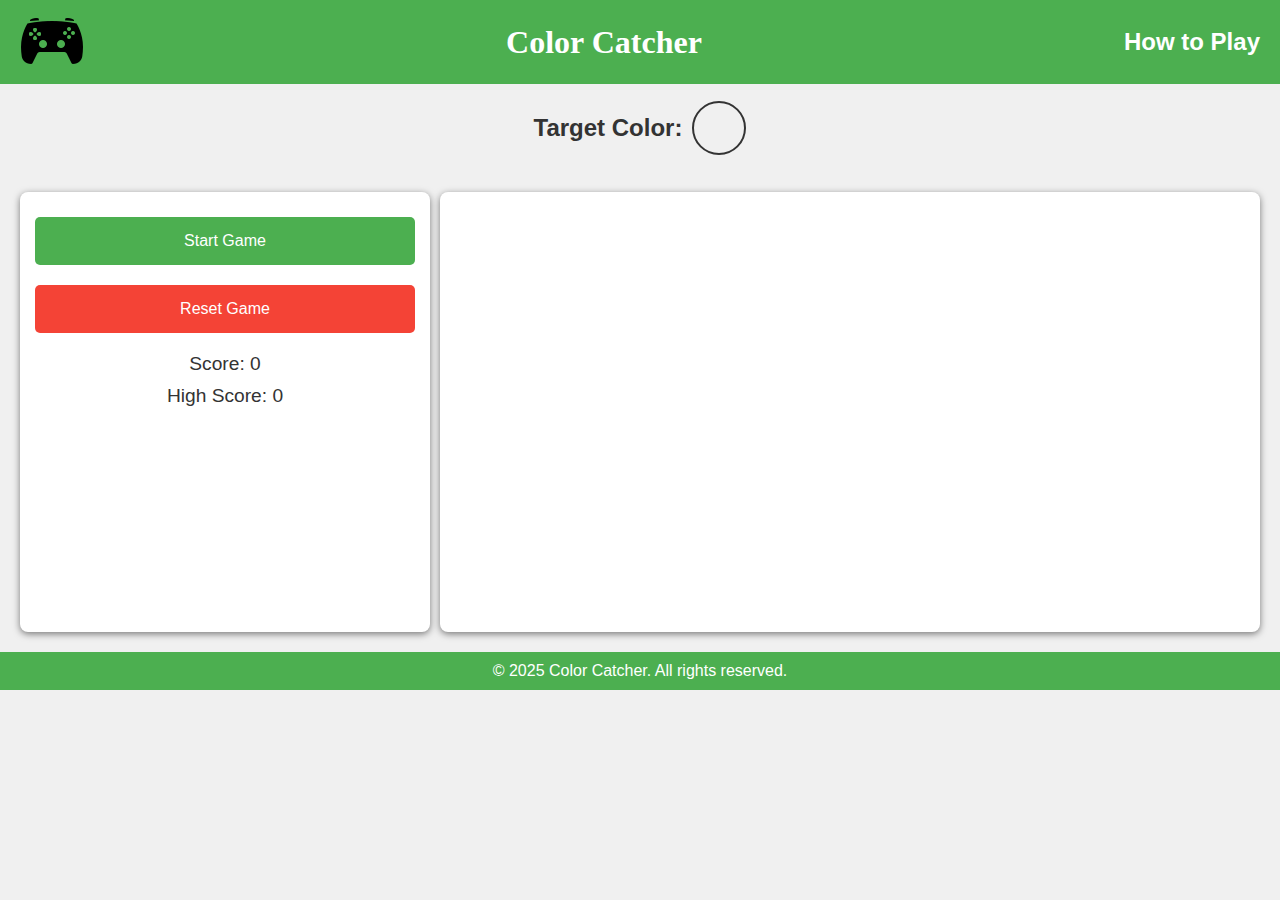
<file: assets/index.html>
<!DOCTYPE html>
<html lang="en">
<head>
    <meta charset="UTF-8">
    <meta name="viewport" content="width=device-width, initial-scale=1.0">
    <title>Color Catcher</title>
    <link rel="stylesheet" href="game.css">
</head>
<body>
    <div class="header">
        <img src="./images/game-icon.png" alt="Logo">
        <h1>Color Catcher</h1>
        <a class="how-to-play" href="rulse.html">How to Play</a>
    </div>

    <div class="target-color">
        <h2>Target Color:</h2>
        <div class="target-circle" id="target-circle"></div>
    </div>

    <div class="feedback" id="feedback"></div>

    <div class="main-container">
        <div class="controls">
            <button class="start">Start Game</button>
            <button class="reset">Reset Game</button>
            <div class="score-info">Score: <span id="score">0</span></div>
            <div class="score-info">High Score: <span id="high-score">0</span></div>
        </div>

        <div class="game-area" id="game-area">
            <div class="lose-message" id="lose-message">You Lose!</div>
            <button class="restart" id="restart">Restart</button>
        </div>
    </div>

    <div class="footer">
        &copy; 2025 Color Catcher. All rights reserved.
    </div>
    <script src="game.js"></script>

</body>
</html>
</file>
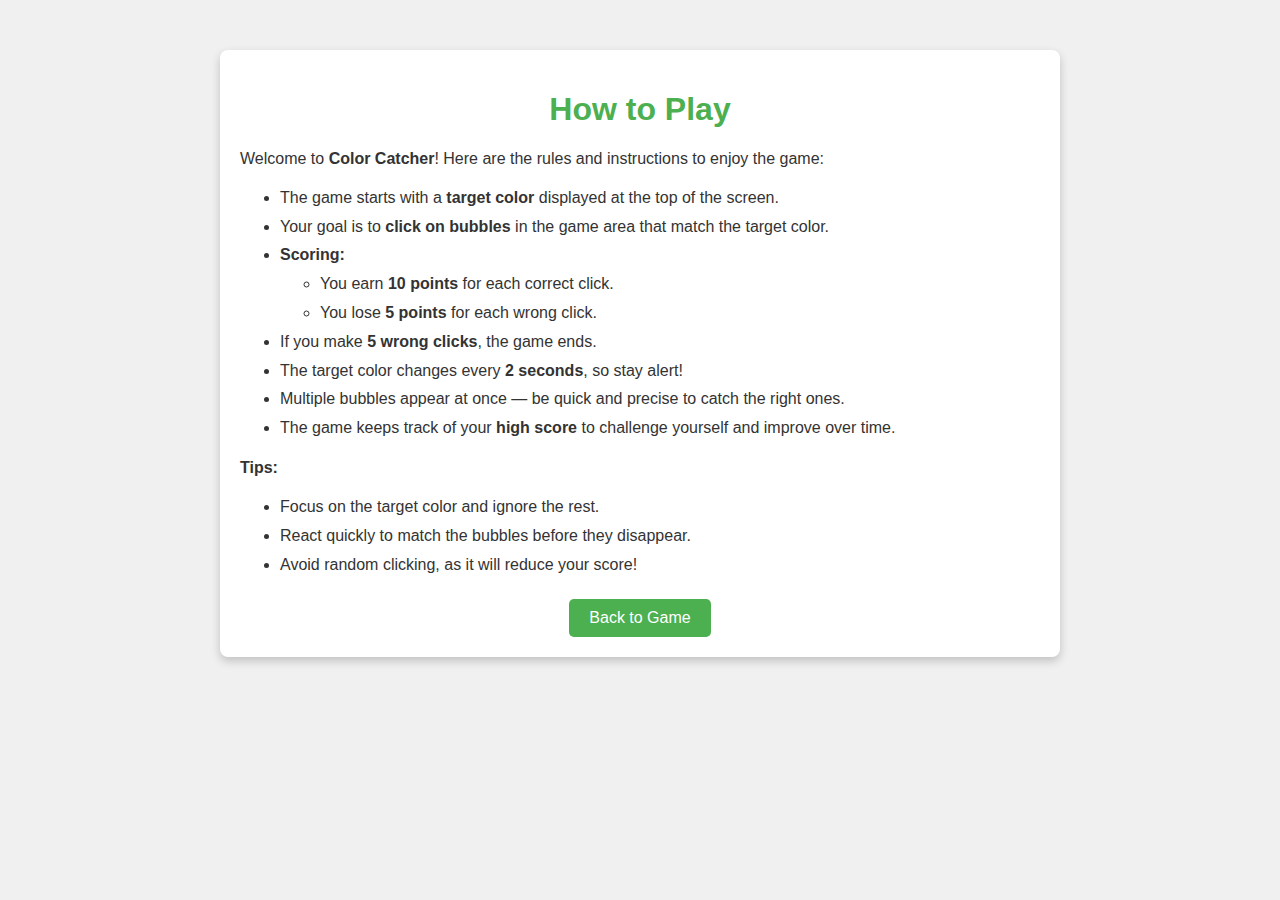
<file: assets/rulse.html>
<!DOCTYPE html>
<html lang="en">
<head>
    <meta charset="UTF-8">
    <meta name="viewport" content="width=device-width, initial-scale=1.0">
    <title>How to Play - Color Catcher</title>
    <style>
        body {
            font-family: Arial, sans-serif;
            margin: 0;
            padding: 0;
            background-color: #f0f0f0;
            color: #333;
        }

        .container {
            max-width: 800px;
            margin: 50px auto;
            background: white;
            border-radius: 8px;
            box-shadow: 0 4px 10px rgba(0, 0, 0, 0.2);
            padding: 20px;
        }

        h1 {
            text-align: center;
            color: #4CAF50;
        }

        ul {
            line-height: 1.8;
        }

        .back-button {
            display: block;
            width: fit-content;
            margin: 20px auto 0;
            padding: 10px 20px;
            background-color: #4CAF50;
            color: white;
            text-decoration: none;
            text-align: center;
            border-radius: 5px;
            font-size: 1rem;
        }

        .back-button:hover {
            background-color: #45a049;
        }
    </style>
</head>
<body>
    <div class="container">
        <h1>How to Play</h1>
        <p>Welcome to <strong>Color Catcher</strong>! Here are the rules and instructions to enjoy the game:</p>
        <ul>
            <li>The game starts with a <strong>target color</strong> displayed at the top of the screen.</li>
            <li>Your goal is to <strong>click on bubbles</strong> in the game area that match the target color.</li>
            <li><strong>Scoring:</strong>
                <ul>
                    <li>You earn <strong>10 points</strong> for each correct click.</li>
                    <li>You lose <strong>5 points</strong> for each wrong click.</li>
                </ul>
            </li>
            <li>If you make <strong>5 wrong clicks</strong>, the game ends.</li>
            <li>The target color changes every <strong>2 seconds</strong>, so stay alert!</li>
            <li>Multiple bubbles appear at once — be quick and precise to catch the right ones.</li>
            <li>The game keeps track of your <strong>high score</strong> to challenge yourself and improve over time.</li>
        </ul>
        <p><strong>Tips:</strong></p>
        <ul>
            <li>Focus on the target color and ignore the rest.</li>
            <li>React quickly to match the bubbles before they disappear.</li>
            <li>Avoid random clicking, as it will reduce your score!</li>
        </ul>
        <a href="index.html" class="back-button">Back to Game</a>
    </div>
</body>
</html>
</file>
<file: assets/game.css>
body {
    font-family: Arial, sans-serif;
    margin: 0;
    padding: 0;
    background-color: #f0f0f0;
    color: #333;
}

.header {
    display: flex;
    justify-content: space-between;
    align-items: center;
    background-color: #4CAF50;
    color: white;
    padding: 10px 20px;
}

.header h1 {
    margin: 0;
    font-family: 'Times New Roman', Times, serif;
}

.how-to-play {
    cursor: pointer;
    text-decoration: none;
    font-size: x-large;
    font-weight: bold;
    color: white;
}

.target-color {
    display: flex;
    justify-content: center;
    align-items: center;
    margin-top: 10px;
}

.target-circle {
    width: 50px;
    height: 50px;
    border-radius: 50%;
    border: 2px solid #333;
    margin-left: 10px;
}

.feedback {
    text-align: center;
    font-size: 1.2rem;
    margin-top: 10px;
    opacity: 0;
    transition: opacity 0.5s ease;
}

.feedback.visible {
    opacity: 1;
}

.main-container {
    display: grid;
    grid-template-columns: 1fr 2fr;
    gap: 10px;
    padding: 20px;
}

.controls {
    background-color: white;
    padding: 15px;
    border-radius: 8px;
    box-shadow: 0 2px 7px rgba(0, 0, 0, 0.5);
    text-align: center;
}

.controls button {
    width: 100%;
    padding: 15px;
    margin: 10px 0;
    border: none;
    border-radius: 5px;
    cursor: pointer;
    font-size: 1rem;
}

.controls .start {
    background-color: #4CAF50;
    color: white;
}

.controls .reset {
    background-color: #f44336;
    color: white;
}

.controls .score-info {
    font-size: 1.2rem;
    margin-top: 10px;
}

.game-area {
    background-color: white;
    padding: 20px;
    border-radius: 8px;
    box-shadow: 0 2px 7px rgba(0, 0, 0, 0.5);
    position: relative;
    height: 400px;
}

.game-area .object {
    width: 50px;
    height: 50px;
    position: absolute;
    cursor: pointer;
    animation: fade-in 0.5s;
}

.object.circle {
    border-radius: 50%;
}

.object.square {
    border-radius: 0;
}

.object.triangle {
    width: 0;
    height: 0;
    border-left: 25px solid transparent;
    border-right: 25px solid transparent;
    border-bottom: 50px solid;
}

@keyframes fade-in {
    from {
        opacity: 0;
        transform: scale(0.8);
    }
    to {
        opacity: 1;
        transform: scale(1);
    }
}

.footer {
    text-align: center;
    background-color: #4CAF50;
    color: white;
    padding: 10px 0;
}

.lose-message {
    position: absolute;
    top: 50%;
    left: 50%;
    transform: translate(-50%, -50%);
    font-size: 2rem;
    color: red;
    display: none;
}

.restart {
    display: none;
    margin-top: 20px;
    padding: 10px 15px;
    background-color: #4CAF50;
    color: white;
    border: none;
    border-radius: 5px;
    cursor: pointer;
    font-size: 1rem;
}
</file>
